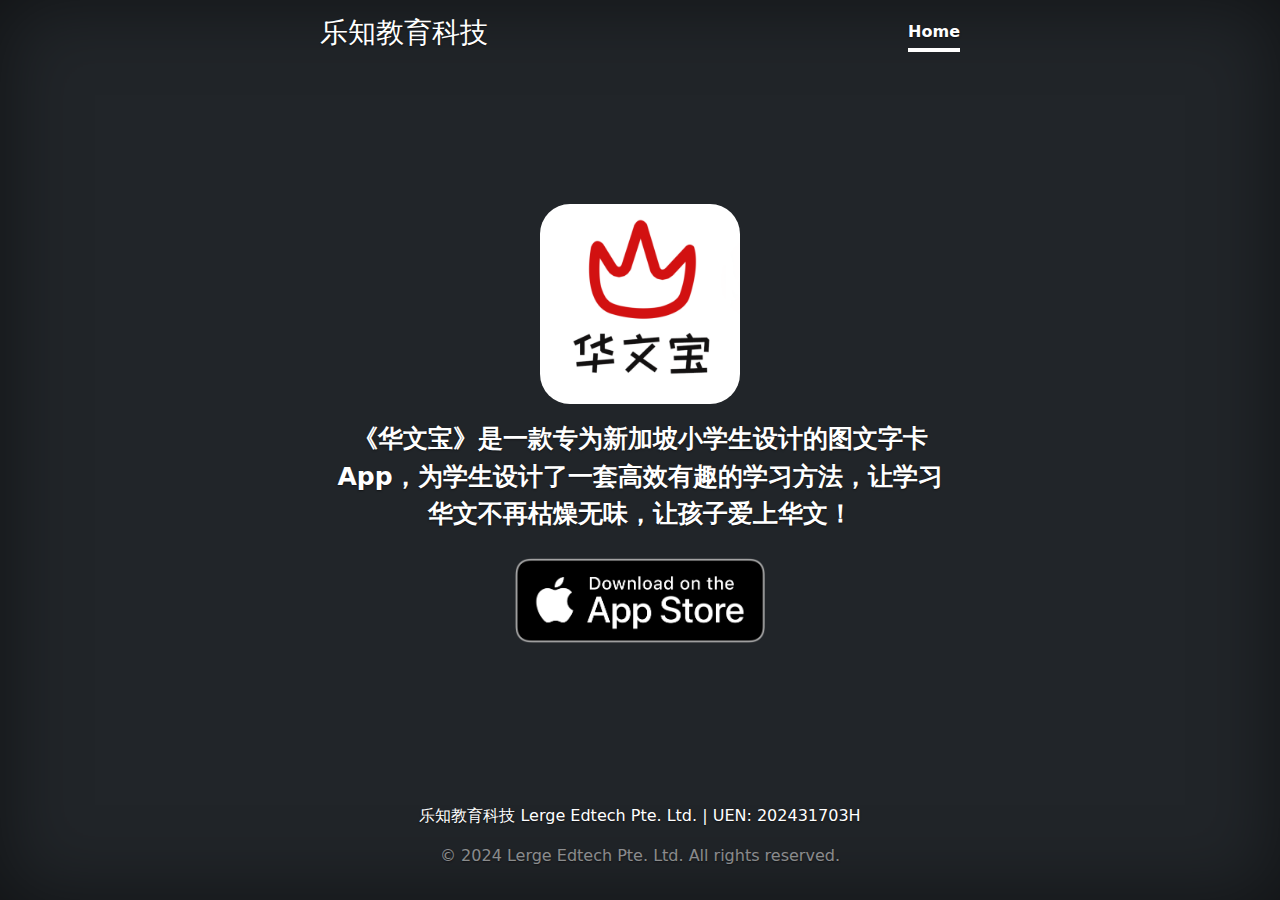
<file: index.html>
<!doctype html>
<html lang="en" class="h-100" data-bs-theme="auto">
  <head><script src="./assets/js/color-modes.js"></script>

    <meta charset="utf-8">
    <meta name="viewport" content="width=device-width, initial-scale=1">
    <meta name="description" content="">
    <meta name="author" content="Lerge Edtech Pte. Ltd.">
    <meta name="generator" content="">
    <title>Lerge Edtech</title>

    <link rel="apple-touch-icon" sizes="180x180" href="/favicon/apple-touch-icon.png">
    <link rel="icon" type="image/png" sizes="32x32" href="/favicon/favicon-32x32.png">
    <link rel="icon" type="image/png" sizes="16x16" href="/favicon/favicon-16x16.png">
    <!-- Favicon for older browsers that still prefer .ico format -->
    <link rel="icon" type="image/x-icon" href="/favicon/favicon.ico">

    <!-- <link rel="canonical" href="https://getbootstrap.com/docs/5.3/examples/cover/"> -->

    <!-- <link rel="stylesheet" href="https://cdn.jsdelivr.net/npm/@docsearch/css@3"> -->

    <link href="./assets/dist/css/bootstrap.min.css" rel="stylesheet">

    <style>
      .bd-placeholder-img {
        font-size: 1.125rem;
        text-anchor: middle;
        -webkit-user-select: none;
        -moz-user-select: none;
        user-select: none;
      }

      @media (min-width: 768px) {
        .bd-placeholder-img-lg {
          font-size: 3.5rem;
        }
      }

      .b-example-divider {
        width: 100%;
        height: 3rem;
        background-color: rgba(0, 0, 0, .1);
        border: solid rgba(0, 0, 0, .15);
        border-width: 1px 0;
        box-shadow: inset 0 .5em 1.5em rgba(0, 0, 0, .1), inset 0 .125em .5em rgba(0, 0, 0, .15);
      }

      .b-example-vr {
        flex-shrink: 0;
        width: 1.5rem;
        height: 100vh;
      }

      .bi {
        vertical-align: -.125em;
        fill: currentColor;
      }

      .nav-scroller {
        position: relative;
        z-index: 2;
        height: 2.75rem;
        overflow-y: hidden;
      }

      .nav-scroller .nav {
        display: flex;
        flex-wrap: nowrap;
        padding-bottom: 1rem;
        margin-top: -1px;
        overflow-x: auto;
        text-align: center;
        white-space: nowrap;
        -webkit-overflow-scrolling: touch;
      }

      .btn-bd-primary {
        --bd-violet-bg: #712cf9;
        --bd-violet-rgb: 112.520718, 44.062154, 249.437846;

        --bs-btn-font-weight: 600;
        --bs-btn-color: var(--bs-white);
        --bs-btn-bg: var(--bd-violet-bg);
        --bs-btn-border-color: var(--bd-violet-bg);
        --bs-btn-hover-color: var(--bs-white);
        --bs-btn-hover-bg: #6528e0;
        --bs-btn-hover-border-color: #6528e0;
        --bs-btn-focus-shadow-rgb: var(--bd-violet-rgb);
        --bs-btn-active-color: var(--bs-btn-hover-color);
        --bs-btn-active-bg: #5a23c8;
        --bs-btn-active-border-color: #5a23c8;
      }

      .bd-mode-toggle {
        z-index: 1500;
      }

      .bd-mode-toggle .dropdown-menu .active .bi {
        display: block !important;
      }
    </style>

    
    <!-- Custom styles for this template -->
    <link href="cover.css" rel="stylesheet">
  </head>
  <body class="d-flex h-100 text-center text-bg-dark">
    
<div class="cover-container d-flex w-100 h-100 p-3 mx-auto flex-column">
  <header class="mb-auto">
    <div>
      <h3 class="float-md-start mb-0">乐知教育科技</h3>
      <nav class="nav nav-masthead justify-content-center float-md-end">
        <a class="nav-link fw-bold py-1 px-0 active" aria-current="page" href="#">Home</a>
        <!-- <a class="nav-link fw-bold py-1 px-0" href="#">Features</a> -->
        <!-- <a class="nav-link fw-bold py-1 px-0" href="#">Contact</a> -->
      </nav>
    </div>
  </header>

  <main class="px-3">
    <div class="text-center">
      <img src="logo.png" alt="Company Logo" width="200" height="200" class="img-fluid my-3 rounded-rectangle">
    </div>
    <p class="lead fw-bold" style="font-size: 25px">《华文宝》是一款专为新加坡小学生设计的图文字卡App，为学生设计了一套高效有趣的学习方法，让学习华文不再枯燥无味，让孩子爱上华文！</p>
    <p class="lead">
      <a href="https://apps.apple.com/app/id1613738727" class="btn btn-lg">
        <img src="download.png" alt="Download App" class="svg-button">
      </a>
    </p>
  </main>

  <footer class="mt-auto text-white-50">
    <!-- Legal Compliance Information -->
    <p class="text-white">乐知教育科技 Lerge Edtech Pte. Ltd. | UEN: 202431703H</p>

    <!-- Copyright Notice -->
    <p>&copy; 2024 Lerge Edtech Pte. Ltd. All rights reserved.</p>
  </footer>
</div>

<!-- <script src="./assets/dist/js/bootstrap.bundle.min.js"></script> -->

    </body>
</html>
</file>
<file: cover.css>
/*
 * Globals
 */


/* Custom default button */
.btn-light,
.btn-light:hover,
.btn-light:focus {
  color: #333;
  text-shadow: none; /* Prevent inheritance from `body` */
}


/*
 * Base structure
 */

body {
  text-shadow: 0 .05rem .1rem rgba(0, 0, 0, .5);
  box-shadow: inset 0 0 5rem rgba(0, 0, 0, .5);
}

.rounded-rectangle {
  border-radius: 15%; /* Adjust the value to control the roundness of the corners */
}

.svg-button {
  cursor: pointer; /* Changes cursor to pointer on hover */
  width: 250px; /* Set the width of the SVG button */
  height: auto; /* Set the height of the SVG button */
  transition: transform 0.2s; /* Animation effect on hover */
  background-color: transparent;
}
.svg-button:hover {
  transform: scale(1.08); /* Slightly enlarge the SVG on hover for button effect */
}


.cover-container {
  max-width: 42em;
}


/*
 * Header
 */

.nav-masthead .nav-link {
  color: rgba(255, 255, 255, .5);
  border-bottom: .25rem solid transparent;
}

.nav-masthead .nav-link:hover,
.nav-masthead .nav-link:focus {
  border-bottom-color: rgba(255, 255, 255, .25);
}

.nav-masthead .nav-link + .nav-link {
  margin-left: 1rem;
}

.nav-masthead .active {
  color: #fff;
  border-bottom-color: #fff;
}
</file>
